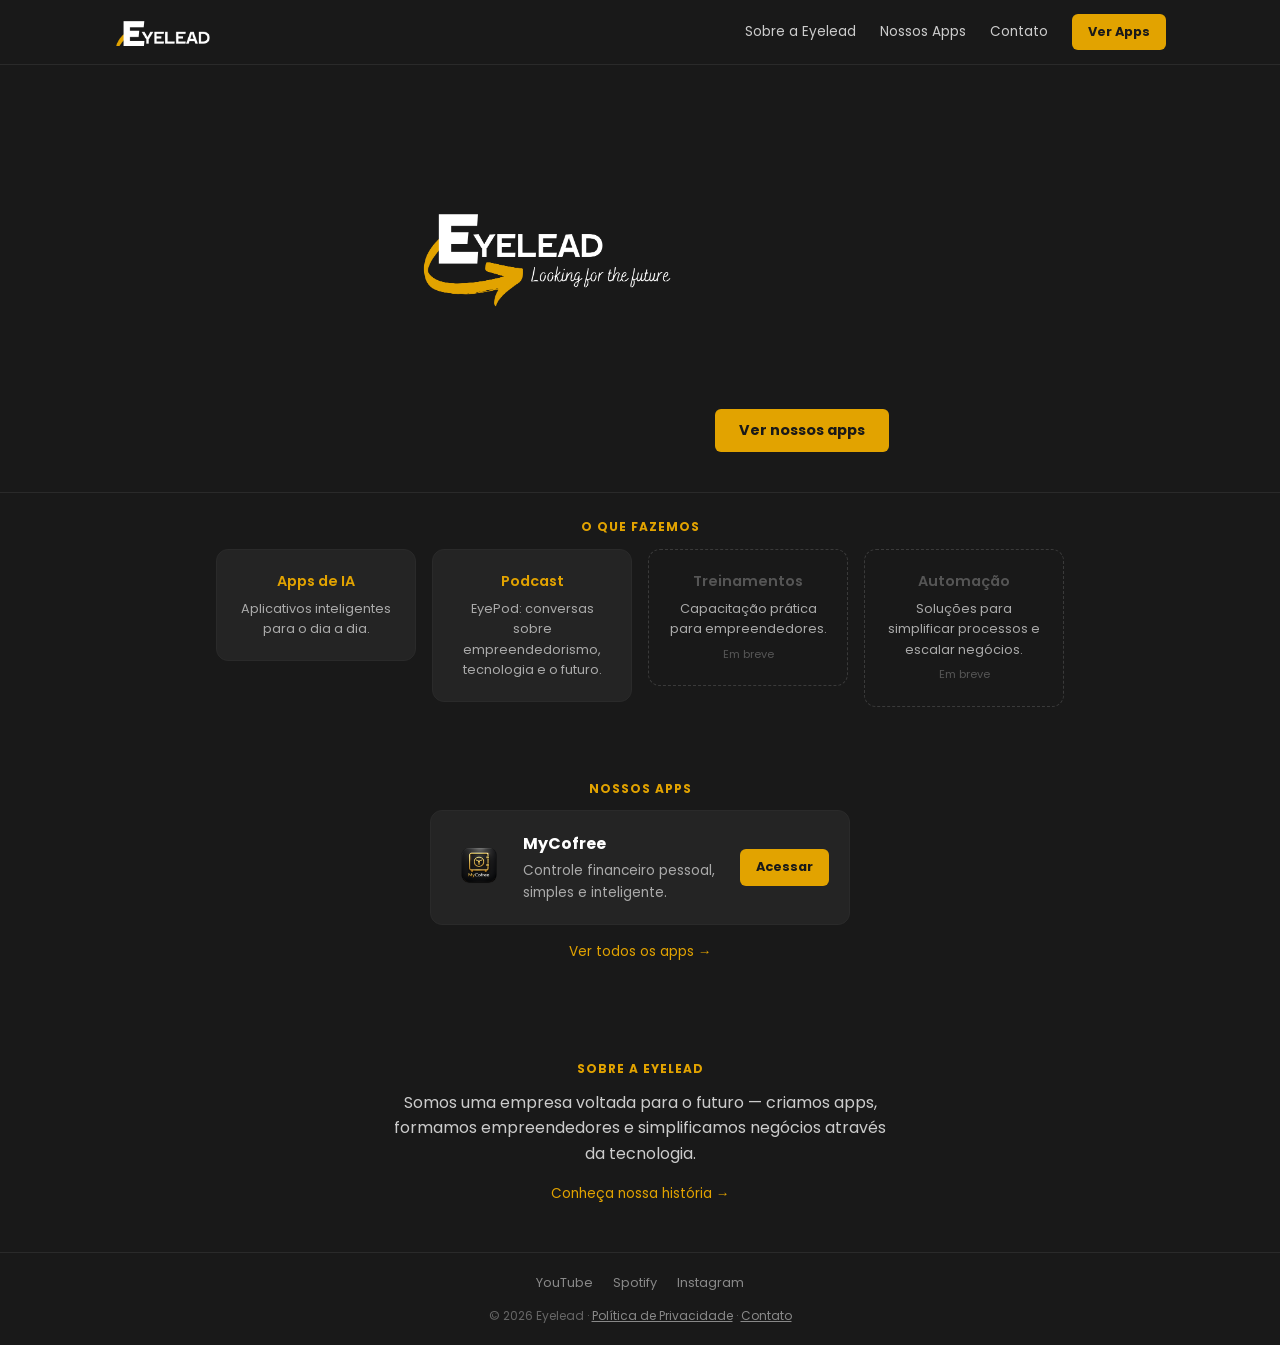
<file: index.html>
<!DOCTYPE html>
<html lang="pt-BR">
<head>
  <meta charset="UTF-8">
  <meta name="viewport" content="width=device-width, initial-scale=1.0">
  <title>Eyelead — Looking for the future</title>
  <meta name="description" content="A Eyelead cria aplicativos incríveis com inteligência artificial e empodera empreendedores através de apps, podcast, treinamentos e automação.">
  <meta property="og:title" content="Eyelead — Looking for the future">
  <meta property="og:description" content="A Eyelead cria aplicativos incríveis com inteligência artificial.">
  <meta property="og:image" content="https://eyelead.com.br/assets/eyelead-logo.png">
  <meta property="og:url" content="https://eyelead.com.br/">
  <meta property="og:type" content="website">
  <link rel="icon" type="image/png" href="assets/favicon.png">
  <link rel="stylesheet" href="styles.css">
</head>
<body>
  <nav class="navbar">
    <div class="navbar-inner">
      <a href="index.html" class="navbar-brand"><img src="assets/eyelead-logo-nav.png" alt="Eyelead" class="navbar-logo"></a>
      <button type="button" class="navbar-toggle" id="navToggle" aria-label="Abrir menu" aria-expanded="false" aria-controls="navLinks">
        <span></span><span></span><span></span>
      </button>
      <div class="navbar-links" id="navLinks">
        <a href="sobre.html">Sobre a Eyelead</a>
        <a href="apps.html">Nossos Apps</a>
        <a href="contato.html">Contato</a>
        <a href="apps.html" class="btn btn-primary btn-small">Ver Apps</a>
      </div>
    </div>
  </nav>

  <header class="hero">
    <h1><img src="assets/eyelead-logo.png" alt="Eyelead — Looking for the future" class="hero-logo"></h1>
    <a href="apps.html" class="btn btn-primary">Ver nossos apps</a>
  </header>

  <section class="pillars-section">
    <h2 class="label">O QUE FAZEMOS</h2>
    <div class="pillars">
      <a href="apps.html" class="pillar-card">
        <h3>Apps de IA</h3>
        <p>Aplicativos inteligentes para o dia a dia.</p>
      </a>
      <a href="https://www.youtube.com/@EyePod_Cast" target="_blank" rel="noopener noreferrer" class="pillar-card">
        <h3>Podcast</h3>
        <p>EyePod: conversas sobre empreendedorismo, tecnologia e o futuro.</p>
      </a>
      <div class="pillar-card pillar-card-soon">
        <h3>Treinamentos</h3>
        <p>Capacitação prática para empreendedores.</p>
        <span class="badge">Em breve</span>
      </div>
      <div class="pillar-card pillar-card-soon">
        <h3>Automação</h3>
        <p>Soluções para simplificar processos e escalar negócios.</p>
        <span class="badge">Em breve</span>
      </div>
    </div>
  </section>

  <section class="apps">
    <h2 class="label">NOSSOS APPS</h2>
    <div class="app-grid">
      <div class="app-card">
        <img src="assets/mycofree-icon.png" alt="MyCofree" class="app-icon">
        <div class="app-info">
          <h3>MyCofree</h3>
          <p>Controle financeiro pessoal, simples e inteligente.</p>
        </div>
        <a href="https://gustavotinelli.github.io/mycofree-web/" target="_blank" rel="noopener noreferrer" class="btn btn-primary btn-small">Acessar</a>
      </div>
    </div>
    <div class="teaser-link">
      <a href="apps.html">Ver todos os apps →</a>
    </div>
  </section>

  <section class="about">
    <h2 class="label">SOBRE A EYELEAD</h2>
    <p>
      Somos uma empresa voltada para o futuro — criamos apps, formamos
      empreendedores e simplificamos negócios através da tecnologia.
    </p>
    <div class="teaser-link">
      <a href="sobre.html">Conheça nossa história →</a>
    </div>
  </section>

  <footer class="site-footer">
    <div class="social-links">
      <a href="https://www.youtube.com/@EyePod_Cast" target="_blank" rel="noopener noreferrer">YouTube</a>
      <a href="https://open.spotify.com/show/6eXKSgk2ZopXclbmYRGQb7" target="_blank" rel="noopener noreferrer">Spotify</a>
      <a href="https://www.instagram.com/eyeleadbr/" target="_blank" rel="noopener noreferrer">Instagram</a>
    </div>
    <p>&copy; <span id="year"></span> Eyelead · <a href="privacidade.html">Política de Privacidade</a> · <a href="contato.html">Contato</a></p>
  </footer>

  <script src="script.js"></script>
</body>
</html>
</file>
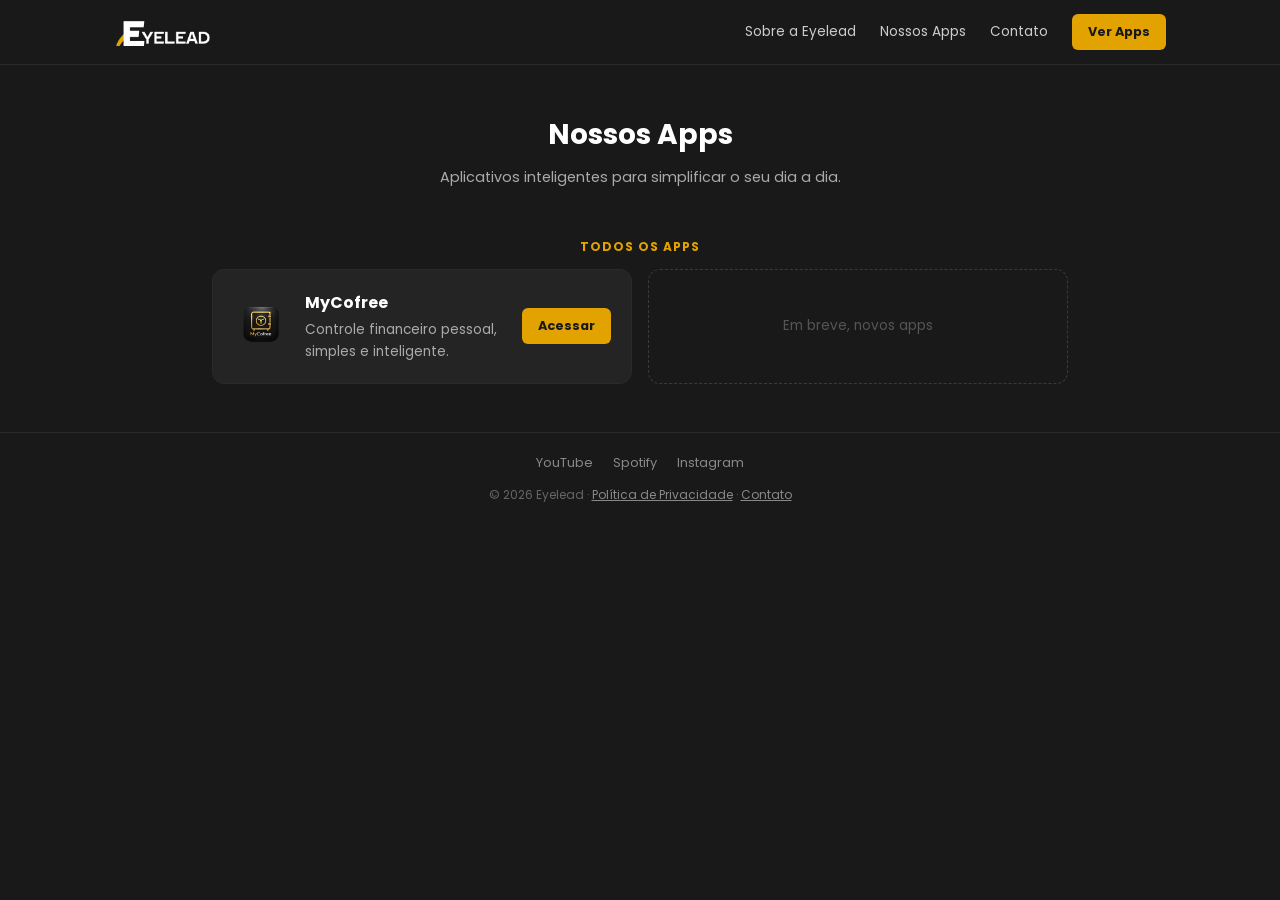
<file: apps.html>
<!DOCTYPE html>
<html lang="pt-BR">
<head>
  <meta charset="UTF-8">
  <meta name="viewport" content="width=device-width, initial-scale=1.0">
  <title>Nossos Apps — Eyelead</title>
  <meta name="description" content="Conheça os aplicativos da Eyelead, começando pelo MyCofree, para controle financeiro pessoal.">
  <meta property="og:title" content="Nossos Apps — Eyelead">
  <meta property="og:description" content="Conheça os aplicativos da Eyelead.">
  <meta property="og:image" content="https://eyelead.com.br/assets/eyelead-logo.png">
  <meta property="og:url" content="https://eyelead.com.br/apps.html">
  <meta property="og:type" content="website">
  <link rel="icon" type="image/png" href="assets/favicon.png">
  <link rel="stylesheet" href="styles.css">
</head>
<body>
  <nav class="navbar">
    <div class="navbar-inner">
      <a href="index.html" class="navbar-brand"><img src="assets/eyelead-logo-nav.png" alt="Eyelead" class="navbar-logo"></a>
      <button type="button" class="navbar-toggle" id="navToggle" aria-label="Abrir menu" aria-expanded="false" aria-controls="navLinks">
        <span></span><span></span><span></span>
      </button>
      <div class="navbar-links" id="navLinks">
        <a href="sobre.html">Sobre a Eyelead</a>
        <a href="apps.html">Nossos Apps</a>
        <a href="contato.html">Contato</a>
        <a href="apps.html" class="btn btn-primary btn-small">Ver Apps</a>
      </div>
    </div>
  </nav>

  <div class="page-title">
    <h1>Nossos Apps</h1>
    <p>Aplicativos inteligentes para simplificar o seu dia a dia.</p>
  </div>

  <section class="apps">
    <h2 class="label">TODOS OS APPS</h2>
    <div class="app-grid">
      <div class="app-card">
        <img src="assets/mycofree-icon.png" alt="MyCofree" class="app-icon">
        <div class="app-info">
          <h3>MyCofree</h3>
          <p>Controle financeiro pessoal, simples e inteligente.</p>
        </div>
        <a href="https://gustavotinelli.github.io/mycofree-web/" target="_blank" rel="noopener noreferrer" class="btn btn-primary btn-small">Acessar</a>
      </div>
      <div class="app-card app-card-placeholder">
        <p>Em breve, novos apps</p>
      </div>
    </div>
  </section>

  <footer class="site-footer">
    <div class="social-links">
      <a href="https://www.youtube.com/@EyePod_Cast" target="_blank" rel="noopener noreferrer">YouTube</a>
      <a href="https://open.spotify.com/show/6eXKSgk2ZopXclbmYRGQb7" target="_blank" rel="noopener noreferrer">Spotify</a>
      <a href="https://www.instagram.com/eyeleadbr/" target="_blank" rel="noopener noreferrer">Instagram</a>
    </div>
    <p>&copy; <span id="year"></span> Eyelead · <a href="privacidade.html">Política de Privacidade</a> · <a href="contato.html">Contato</a></p>
  </footer>

  <script src="script.js"></script>
</body>
</html>
</file>
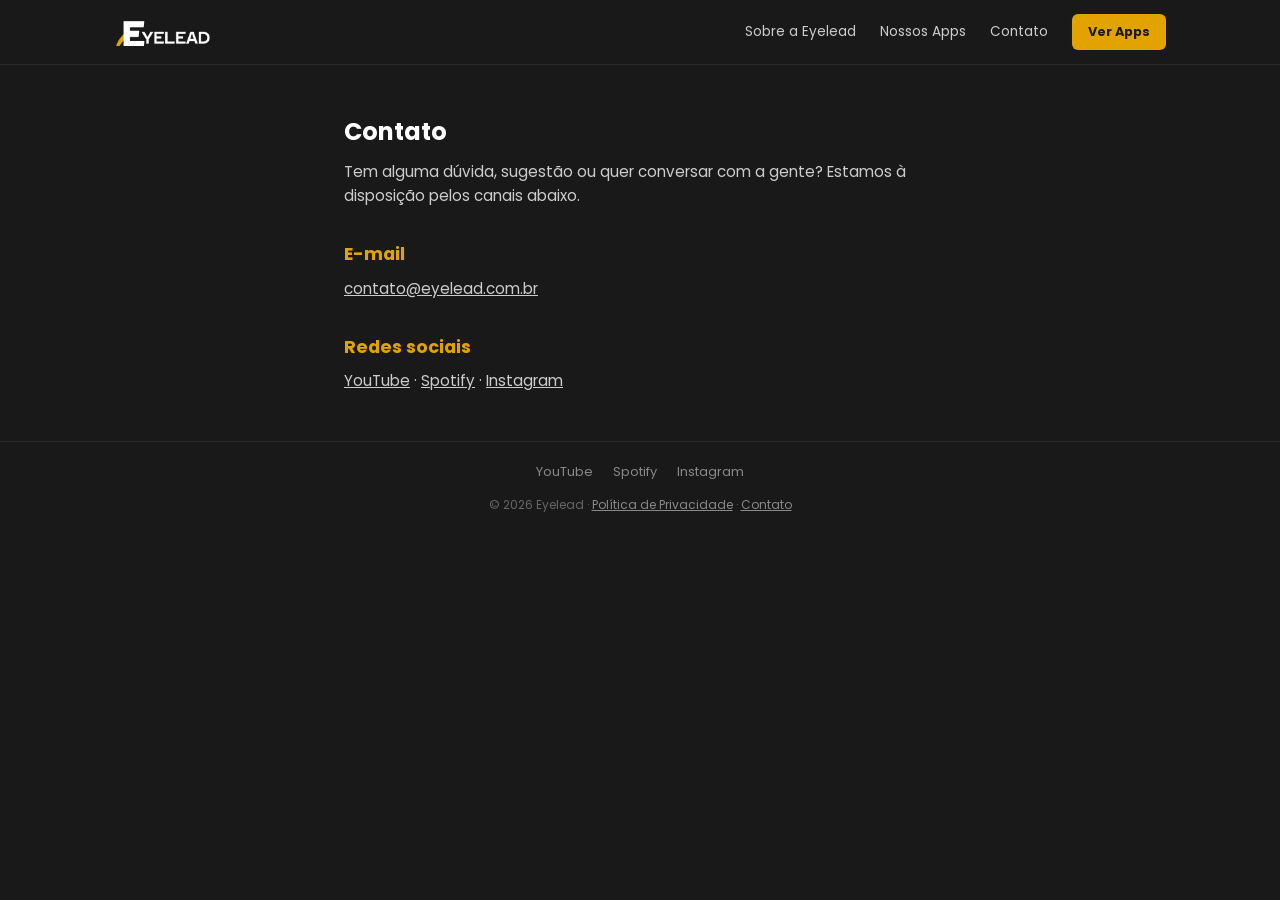
<file: contato.html>
<!DOCTYPE html>
<html lang="pt-BR">
<head>
  <meta charset="UTF-8">
  <meta name="viewport" content="width=device-width, initial-scale=1.0">
  <title>Contato — Eyelead</title>
  <meta name="description" content="Fale com a Eyelead por e-mail ou nas redes sociais.">
  <meta property="og:title" content="Contato — Eyelead">
  <meta property="og:description" content="Fale com a Eyelead por e-mail ou nas redes sociais.">
  <meta property="og:image" content="https://eyelead.com.br/assets/eyelead-logo.png">
  <meta property="og:url" content="https://eyelead.com.br/contato.html">
  <meta property="og:type" content="website">
  <link rel="icon" type="image/png" href="assets/favicon.png">
  <link rel="stylesheet" href="styles.css">
</head>
<body>
  <nav class="navbar">
    <div class="navbar-inner">
      <a href="index.html" class="navbar-brand"><img src="assets/eyelead-logo-nav.png" alt="Eyelead" class="navbar-logo"></a>
      <button type="button" class="navbar-toggle" id="navToggle" aria-label="Abrir menu" aria-expanded="false" aria-controls="navLinks">
        <span></span><span></span><span></span>
      </button>
      <div class="navbar-links" id="navLinks">
        <a href="sobre.html">Sobre a Eyelead</a>
        <a href="apps.html">Nossos Apps</a>
        <a href="contato.html">Contato</a>
        <a href="apps.html" class="btn btn-primary btn-small">Ver Apps</a>
      </div>
    </div>
  </nav>

  <div class="page">
    <h1>Contato</h1>
    <p>
      Tem alguma dúvida, sugestão ou quer conversar com a gente? Estamos
      à disposição pelos canais abaixo.
    </p>

    <h2>E-mail</h2>
    <p><a href="mailto:contato@eyelead.com.br">contato@eyelead.com.br</a></p>

    <h2>Redes sociais</h2>
    <p>
      <a href="https://www.youtube.com/@EyePod_Cast" target="_blank" rel="noopener noreferrer">YouTube</a> ·
      <a href="https://open.spotify.com/show/6eXKSgk2ZopXclbmYRGQb7" target="_blank" rel="noopener noreferrer">Spotify</a> ·
      <a href="https://www.instagram.com/eyeleadbr/" target="_blank" rel="noopener noreferrer">Instagram</a>
    </p>
  </div>

  <footer class="site-footer">
    <div class="social-links">
      <a href="https://www.youtube.com/@EyePod_Cast" target="_blank" rel="noopener noreferrer">YouTube</a>
      <a href="https://open.spotify.com/show/6eXKSgk2ZopXclbmYRGQb7" target="_blank" rel="noopener noreferrer">Spotify</a>
      <a href="https://www.instagram.com/eyeleadbr/" target="_blank" rel="noopener noreferrer">Instagram</a>
    </div>
    <p>&copy; <span id="year"></span> Eyelead · <a href="privacidade.html">Política de Privacidade</a> · <a href="contato.html">Contato</a></p>
  </footer>

  <script src="script.js"></script>
</body>
</html>
</file>
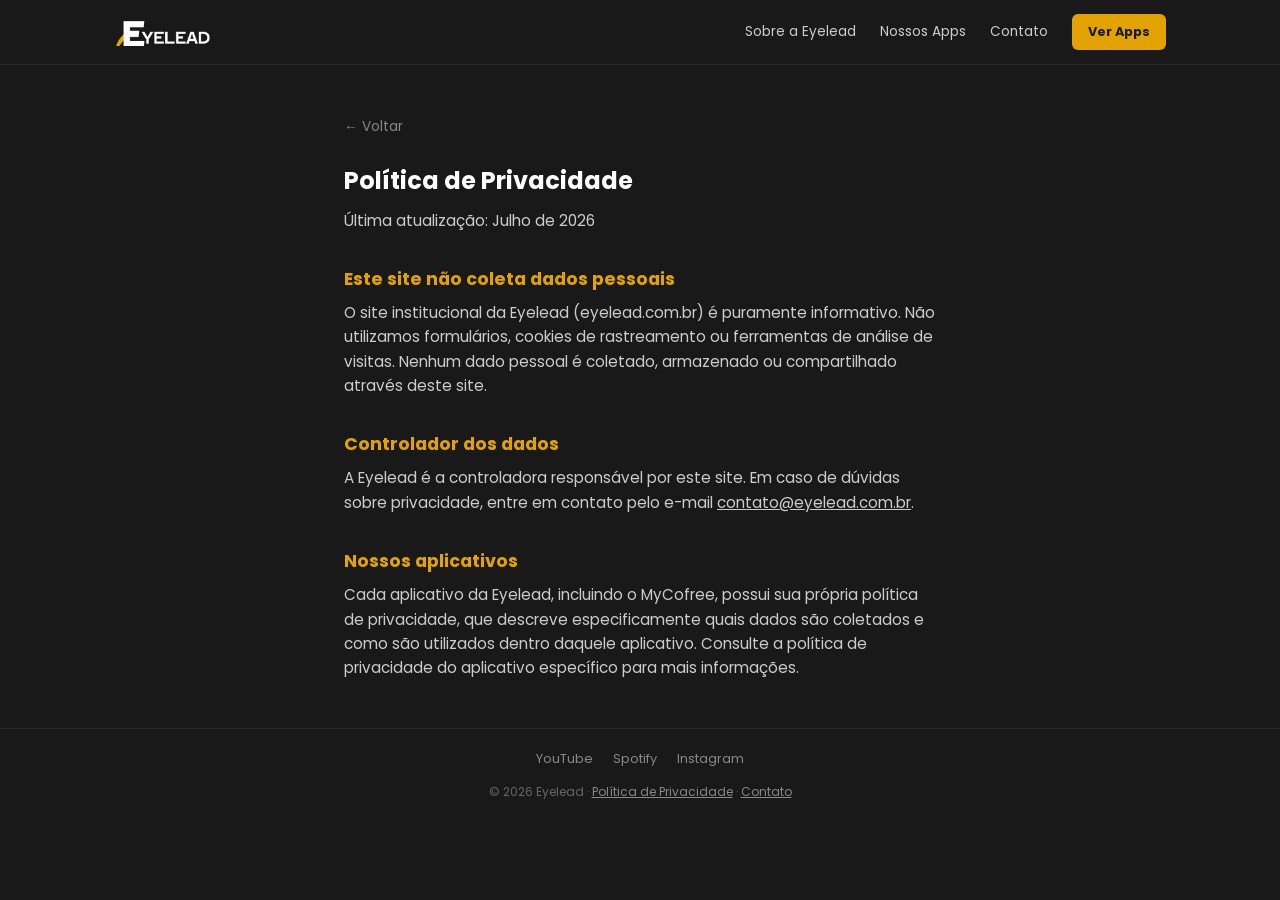
<file: privacidade.html>
<!DOCTYPE html>
<html lang="pt-BR">
<head>
  <meta charset="UTF-8">
  <meta name="viewport" content="width=device-width, initial-scale=1.0">
  <title>Política de Privacidade — Eyelead</title>
  <meta name="description" content="Política de privacidade do site institucional da Eyelead — não coletamos dados pessoais.">
  <meta property="og:title" content="Política de Privacidade — Eyelead">
  <meta property="og:description" content="Política de privacidade do site institucional da Eyelead — não coletamos dados pessoais.">
  <meta property="og:image" content="https://eyelead.com.br/assets/eyelead-logo.png">
  <meta property="og:url" content="https://eyelead.com.br/privacidade.html">
  <meta property="og:type" content="website">
  <link rel="icon" type="image/png" href="assets/favicon.png">
  <link rel="stylesheet" href="styles.css">
</head>
<body>
  <nav class="navbar">
    <div class="navbar-inner">
      <a href="index.html" class="navbar-brand"><img src="assets/eyelead-logo-nav.png" alt="Eyelead" class="navbar-logo"></a>
      <button type="button" class="navbar-toggle" id="navToggle" aria-label="Abrir menu" aria-expanded="false" aria-controls="navLinks">
        <span></span><span></span><span></span>
      </button>
      <div class="navbar-links" id="navLinks">
        <a href="sobre.html">Sobre a Eyelead</a>
        <a href="apps.html">Nossos Apps</a>
        <a href="contato.html">Contato</a>
        <a href="apps.html" class="btn btn-primary btn-small">Ver Apps</a>
      </div>
    </div>
  </nav>

  <div class="page">
    <a href="index.html" class="back-link">← Voltar</a>
    <h1>Política de Privacidade</h1>
    <p>Última atualização: Julho de 2026</p>

    <h2>Este site não coleta dados pessoais</h2>
    <p>
      O site institucional da Eyelead (eyelead.com.br) é puramente
      informativo. Não utilizamos formulários, cookies de rastreamento
      ou ferramentas de análise de visitas. Nenhum dado pessoal é
      coletado, armazenado ou compartilhado através deste site.
    </p>

    <h2>Controlador dos dados</h2>
    <p>
      A Eyelead é a controladora responsável por este site. Em caso de
      dúvidas sobre privacidade, entre em contato pelo e-mail
      <a href="mailto:contato@eyelead.com.br">contato@eyelead.com.br</a>.
    </p>

    <h2>Nossos aplicativos</h2>
    <p>
      Cada aplicativo da Eyelead, incluindo o MyCofree, possui sua
      própria política de privacidade, que descreve especificamente
      quais dados são coletados e como são utilizados dentro daquele
      aplicativo. Consulte a política de privacidade do aplicativo
      específico para mais informações.
    </p>
  </div>

  <footer class="site-footer">
    <div class="social-links">
      <a href="https://www.youtube.com/@EyePod_Cast" target="_blank" rel="noopener noreferrer">YouTube</a>
      <a href="https://open.spotify.com/show/6eXKSgk2ZopXclbmYRGQb7" target="_blank" rel="noopener noreferrer">Spotify</a>
      <a href="https://www.instagram.com/eyeleadbr/" target="_blank" rel="noopener noreferrer">Instagram</a>
    </div>
    <p>&copy; <span id="year"></span> Eyelead · <a href="privacidade.html">Política de Privacidade</a> · <a href="contato.html">Contato</a></p>
  </footer>

  <script src="script.js"></script>
</body>
</html>
</file>
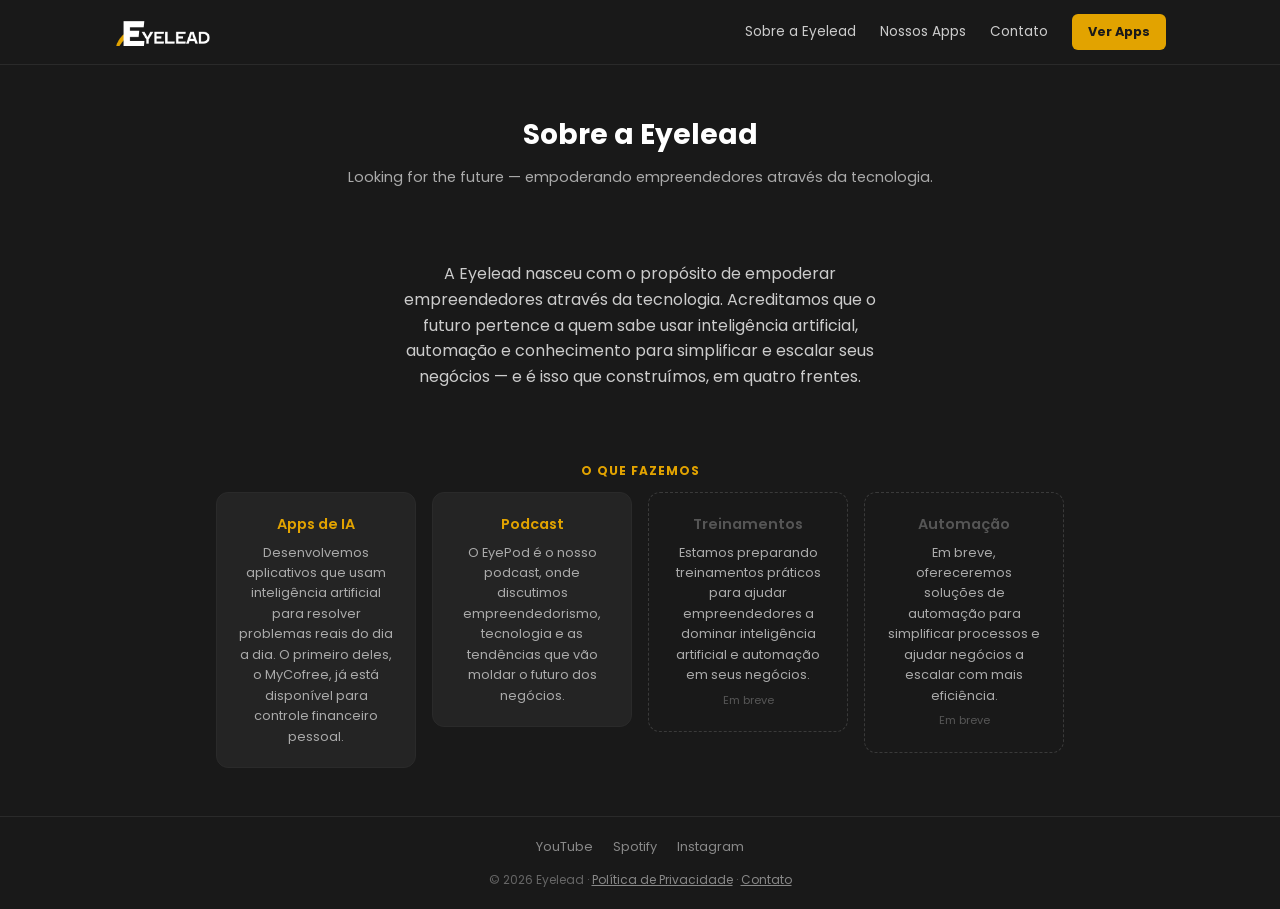
<file: sobre.html>
<!DOCTYPE html>
<html lang="pt-BR">
<head>
  <meta charset="UTF-8">
  <meta name="viewport" content="width=device-width, initial-scale=1.0">
  <title>Sobre a Eyelead</title>
  <meta name="description" content="A Eyelead nasceu para empoderar empreendedores através da tecnologia — apps de IA, podcast, treinamentos e automação.">
  <meta property="og:title" content="Sobre a Eyelead">
  <meta property="og:description" content="A Eyelead nasceu para empoderar empreendedores através da tecnologia.">
  <meta property="og:image" content="https://eyelead.com.br/assets/eyelead-logo.png">
  <meta property="og:url" content="https://eyelead.com.br/sobre.html">
  <meta property="og:type" content="website">
  <link rel="icon" type="image/png" href="assets/favicon.png">
  <link rel="stylesheet" href="styles.css">
</head>
<body>
  <nav class="navbar">
    <div class="navbar-inner">
      <a href="index.html" class="navbar-brand"><img src="assets/eyelead-logo-nav.png" alt="Eyelead" class="navbar-logo"></a>
      <button type="button" class="navbar-toggle" id="navToggle" aria-label="Abrir menu" aria-expanded="false" aria-controls="navLinks">
        <span></span><span></span><span></span>
      </button>
      <div class="navbar-links" id="navLinks">
        <a href="sobre.html">Sobre a Eyelead</a>
        <a href="apps.html">Nossos Apps</a>
        <a href="contato.html">Contato</a>
        <a href="apps.html" class="btn btn-primary btn-small">Ver Apps</a>
      </div>
    </div>
  </nav>

  <div class="page-title">
    <h1>Sobre a Eyelead</h1>
    <p>Looking for the future — empoderando empreendedores através da tecnologia.</p>
  </div>

  <section class="about">
    <p>
      A Eyelead nasceu com o propósito de empoderar empreendedores através
      da tecnologia. Acreditamos que o futuro pertence a quem sabe usar
      inteligência artificial, automação e conhecimento para simplificar
      e escalar seus negócios — e é isso que construímos, em quatro
      frentes.
    </p>
  </section>

  <section class="pillars-section">
    <h2 class="label">O QUE FAZEMOS</h2>
    <div class="pillars">
      <a href="apps.html" class="pillar-card">
        <h3>Apps de IA</h3>
        <p>Desenvolvemos aplicativos que usam inteligência artificial
        para resolver problemas reais do dia a dia. O primeiro deles, o
        MyCofree, já está disponível para controle financeiro pessoal.</p>
      </a>
      <a href="https://www.youtube.com/@EyePod_Cast" target="_blank" rel="noopener noreferrer" class="pillar-card">
        <h3>Podcast</h3>
        <p>O EyePod é o nosso podcast, onde discutimos
        empreendedorismo, tecnologia e as tendências que vão moldar o
        futuro dos negócios.</p>
      </a>
      <div class="pillar-card pillar-card-soon">
        <h3>Treinamentos</h3>
        <p>Estamos preparando treinamentos práticos para ajudar
        empreendedores a dominar inteligência artificial e automação
        em seus negócios.</p>
        <span class="badge">Em breve</span>
      </div>
      <div class="pillar-card pillar-card-soon">
        <h3>Automação</h3>
        <p>Em breve, ofereceremos soluções de automação para
        simplificar processos e ajudar negócios a escalar com mais
        eficiência.</p>
        <span class="badge">Em breve</span>
      </div>
    </div>
  </section>

  <footer class="site-footer">
    <div class="social-links">
      <a href="https://www.youtube.com/@EyePod_Cast" target="_blank" rel="noopener noreferrer">YouTube</a>
      <a href="https://open.spotify.com/show/6eXKSgk2ZopXclbmYRGQb7" target="_blank" rel="noopener noreferrer">Spotify</a>
      <a href="https://www.instagram.com/eyeleadbr/" target="_blank" rel="noopener noreferrer">Instagram</a>
    </div>
    <p>&copy; <span id="year"></span> Eyelead · <a href="privacidade.html">Política de Privacidade</a> · <a href="contato.html">Contato</a></p>
  </footer>

  <script src="script.js"></script>
</body>
</html>
</file>
<file: styles.css>
:root {
  --bg: #191919;
  --bg-elevated: #242424;
  --text: #ffffff;
  --text-muted: #aaaaaa;
  --text-dim: #666666;
  --accent: #E2A300;
  --border: #2a2a2a;
  --text-light: #cccccc;
  --link-muted: #888888;
  --border-placeholder: #3a3a3a;
  --text-placeholder: #555555;
}

@font-face {
  font-family: 'Poppins';
  font-style: normal;
  font-weight: 400;
  font-display: swap;
  src: url('assets/fonts/Poppins-Regular.woff2') format('woff2');
}

@font-face {
  font-family: 'Poppins';
  font-style: normal;
  font-weight: 600;
  font-display: swap;
  src: url('assets/fonts/Poppins-SemiBold.woff2') format('woff2');
}

@font-face {
  font-family: 'Poppins';
  font-style: normal;
  font-weight: 700;
  font-display: swap;
  src: url('assets/fonts/Poppins-Bold.woff2') format('woff2');
}

* {
  box-sizing: border-box;
  margin: 0;
  padding: 0;
}

body {
  background: var(--bg);
  color: var(--text);
  font-family: 'Poppins', -apple-system, BlinkMacSystemFont, 'Segoe UI', Roboto, sans-serif;
  line-height: 1.6;
}

a {
  color: inherit;
}

.label {
  font-size: 0.75rem;
  color: var(--accent);
  letter-spacing: 1px;
  text-align: center;
  margin-bottom: 12px;
}

.btn {
  display: inline-block;
  padding: 10px 24px;
  border-radius: 6px;
  font-weight: bold;
  font-size: 0.9rem;
  text-decoration: none;
}

.btn-primary {
  background: var(--accent);
  color: var(--bg);
}

.btn-small {
  padding: 8px 16px;
  font-size: 0.8rem;
}

/* Hero */
.hero {
  text-align: center;
  padding: 60px 20px 40px;
  border-bottom: 1px solid var(--border);
}

.hero-logo {
  max-width: 320px;
  width: 100%;
  height: auto;
  margin-bottom: 24px;
}

.hero h1 {
  margin: 0;
  display: inline-block;
}

/* About */
.about {
  max-width: 560px;
  margin: 0 auto;
  padding: 48px 24px;
  text-align: center;
}

.about p {
  color: var(--text-light);
  font-size: 1rem;
}

/* Apps */
.apps {
  padding: 24px 24px 48px;
}

.app-grid {
  display: flex;
  flex-wrap: wrap;
  gap: 16px;
  justify-content: center;
  max-width: 900px;
  margin: 0 auto;
}

.app-card {
  background: var(--bg-elevated);
  border: 1px solid var(--border);
  border-radius: 12px;
  padding: 20px;
  display: flex;
  align-items: center;
  gap: 16px;
  width: 100%;
  max-width: 420px;
}

.app-icon {
  width: 56px;
  height: 56px;
  border-radius: 12px;
  flex-shrink: 0;
}

.app-info {
  flex: 1;
}

.app-info h3 {
  font-size: 1rem;
  margin-bottom: 4px;
}

.app-info p {
  font-size: 0.85rem;
  color: var(--text-muted);
}

.app-card-placeholder {
  border: 1px dashed var(--border-placeholder);
  background: transparent;
  justify-content: center;
  color: var(--text-placeholder);
  font-size: 0.85rem;
  text-align: center;
}

/* EyePod */
.eyepod {
  text-align: center;
  padding: 16px 24px 48px;
}

.eyepod-pill {
  display: inline-flex;
  align-items: center;
  gap: 8px;
  background: var(--bg-elevated);
  border-radius: 20px;
  padding: 10px 20px;
  font-size: 0.85rem;
  color: var(--text-light);
  text-decoration: none;
}

.eyepod-pill strong {
  color: var(--accent);
}

/* Footer */
.site-footer {
  border-top: 1px solid var(--border);
  padding: 20px 24px;
  text-align: center;
  font-size: 0.75rem;
  color: var(--text-dim);
}

.site-footer a {
  color: var(--link-muted);
}

/* Privacy page */
.page {
  max-width: 640px;
  margin: 0 auto;
  padding: 48px 24px;
}

.page h1 {
  font-size: 1.5rem;
  margin-bottom: 8px;
}

.page h2 {
  font-size: 1.1rem;
  margin-top: 32px;
  margin-bottom: 8px;
  color: var(--accent);
}

.page p {
  color: var(--text-light);
  font-size: 0.95rem;
}

.back-link {
  display: inline-block;
  margin-bottom: 24px;
  font-size: 0.85rem;
  color: var(--link-muted);
  text-decoration: none;
}

/* Responsive */
@media (max-width: 480px) {
  .hero {
    padding: 40px 16px 32px;
  }
  .app-card {
    flex-direction: column;
    text-align: center;
  }
}

/* Navbar */
.navbar {
  position: sticky;
  top: 0;
  z-index: 100;
  background: var(--bg);
  border-bottom: 1px solid var(--border);
}

.navbar-inner {
  position: relative;
  display: flex;
  align-items: center;
  justify-content: space-between;
  padding: 14px 24px;
  max-width: 1100px;
  margin: 0 auto;
}

.navbar-brand {
  display: block;
  line-height: 0;
}

.navbar-logo {
  height: 28px;
  width: auto;
  display: block;
}

.navbar-toggle {
  display: none;
  flex-direction: column;
  gap: 5px;
  background: none;
  border: none;
  cursor: pointer;
  padding: 4px;
}

.navbar-toggle span {
  display: block;
  width: 22px;
  height: 2px;
  background: var(--text);
}

.navbar-links {
  display: flex;
  align-items: center;
  gap: 24px;
  font-size: 0.85rem;
}

.navbar-links a {
  text-decoration: none;
  color: var(--text-light);
}

.navbar-links a:hover {
  color: var(--accent);
}

.navbar-links a.btn-primary,
.navbar-links a.btn-primary:hover {
  color: var(--bg);
}

/* Nav collapses earlier than the 480px app-card breakpoint above — a logo plus four links plus a CTA button overflows well before phone width */
@media (max-width: 768px) {
  .navbar-toggle {
    display: flex;
  }

  .navbar-links {
    display: none;
    position: absolute;
    top: 100%;
    left: 0;
    right: 0;
    background: var(--bg);
    border-bottom: 1px solid var(--border);
    flex-direction: column;
    align-items: flex-start;
    padding: 16px 24px;
    gap: 16px;
  }

  .navbar-links.open {
    display: flex;
  }
}

/* Footer social links */
.social-links {
  display: flex;
  justify-content: center;
  gap: 20px;
  margin-bottom: 12px;
  font-size: 0.8rem;
}

.social-links a {
  color: var(--link-muted);
  text-decoration: none;
}

.social-links a:hover {
  color: var(--accent);
}

/* Pillars ("O que fazemos") */
.pillars-section {
  padding: 24px 24px 48px;
}

.pillars {
  display: flex;
  flex-wrap: wrap;
  gap: 16px;
  justify-content: center;
  align-items: flex-start;
  max-width: 900px;
  margin: 0 auto;
}

.pillar-card {
  background: var(--bg-elevated);
  border: 1px solid var(--border);
  border-radius: 12px;
  padding: 20px;
  width: 100%;
  max-width: 200px;
  text-align: center;
  text-decoration: none;
  color: inherit;
  display: block;
}

.pillar-card h3 {
  font-size: 0.9rem;
  font-weight: 600;
  color: var(--accent);
  margin-bottom: 6px;
}

.pillar-card p {
  font-size: 0.8rem;
  color: var(--text-muted);
}

.pillar-card-soon {
  border: 1px dashed var(--border-placeholder);
  background: transparent;
}

.pillar-card-soon h3 {
  color: var(--text-placeholder);
}

.pillar-card-soon .badge {
  display: inline-block;
  font-size: 0.7rem;
  color: var(--text-placeholder);
  margin-top: 6px;
}

/* "See more" links under home page teaser sections */
.teaser-link {
  text-align: center;
  margin-top: 16px;
  font-size: 0.85rem;
}

.teaser-link a {
  color: var(--accent);
  text-decoration: none;
}

/* Page title header, used by sobre.html and apps.html */
.page-title {
  text-align: center;
  padding: 48px 24px 24px;
}

.page-title h1 {
  font-size: 1.75rem;
  margin-bottom: 8px;
}

.page-title p {
  font-size: 0.9rem;
  color: var(--text-muted);
}
</file>
